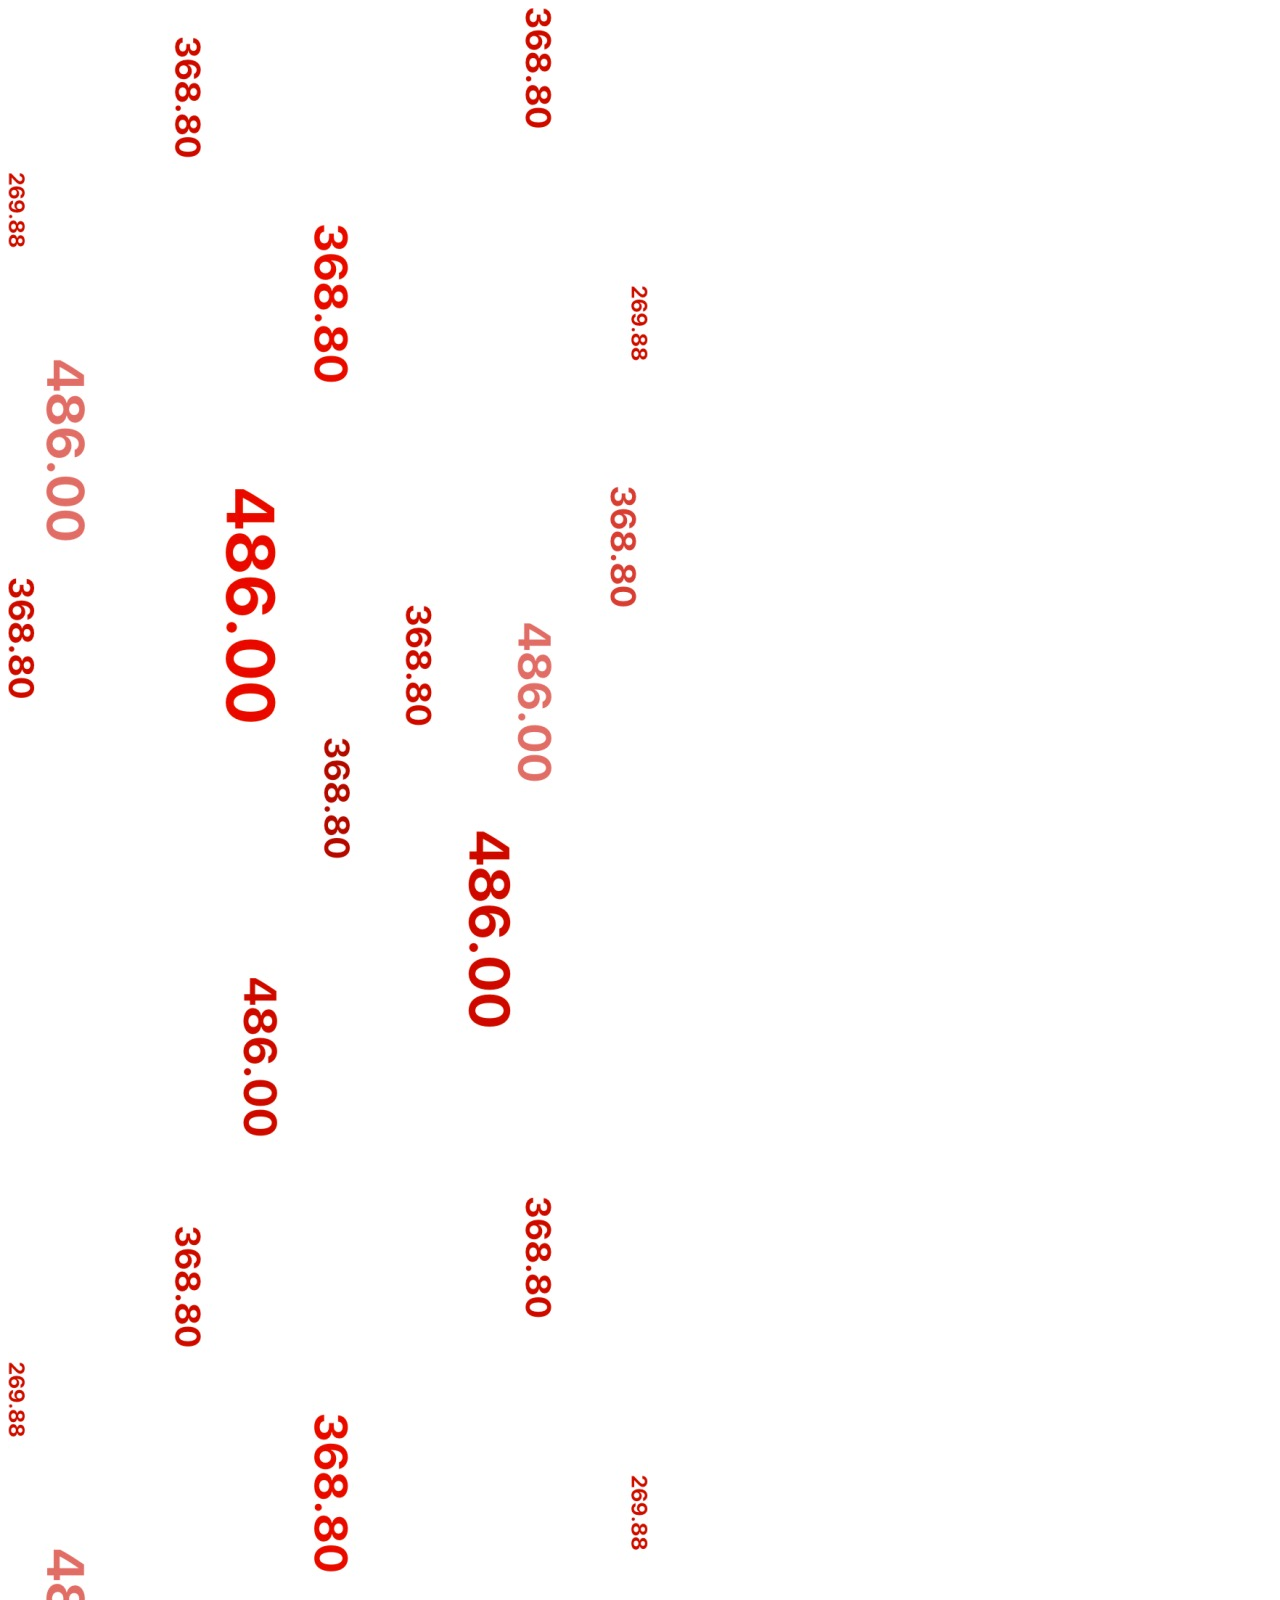
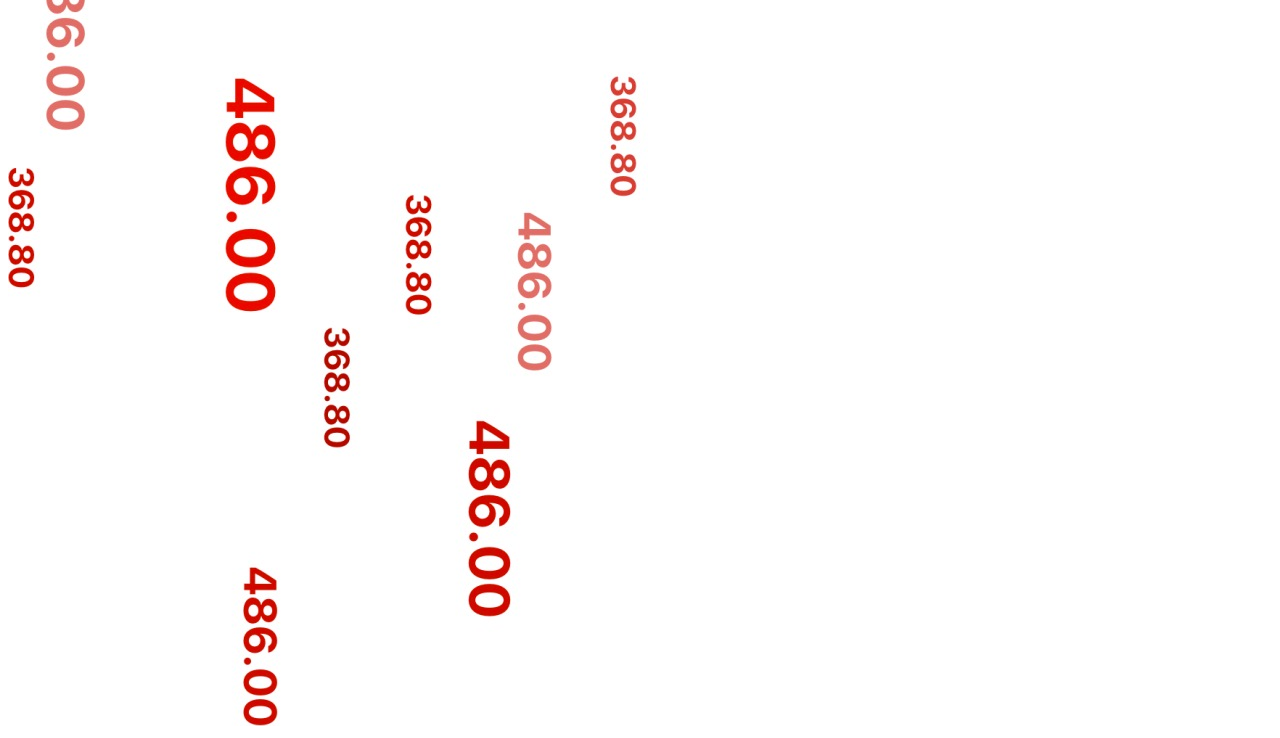
<file: index2.html>
<!DOCTYPE html>
<html lang="en">
<head>
  <meta charset="UTF-8">
  <meta name="viewport" content="width=device-width, initial-scale=1.0">
  <meta http-equiv="X-UA-Compatible" content="ie=edge">
  <title>Document</title>
  <style>
    .img {
      height: 100%;
      animation: img 2s linear forwards infinite;
      background-color: green;
    }
    @keyframes img {
      from {
        transform: translateY(0);
      }
      to {
        transform: translateY(-50%);
      }
    }
  </style>
</head>
<body>
  <img class="img" src="./WechatIMG5.jpeg" alt="">
</body>
</html>
</file>
